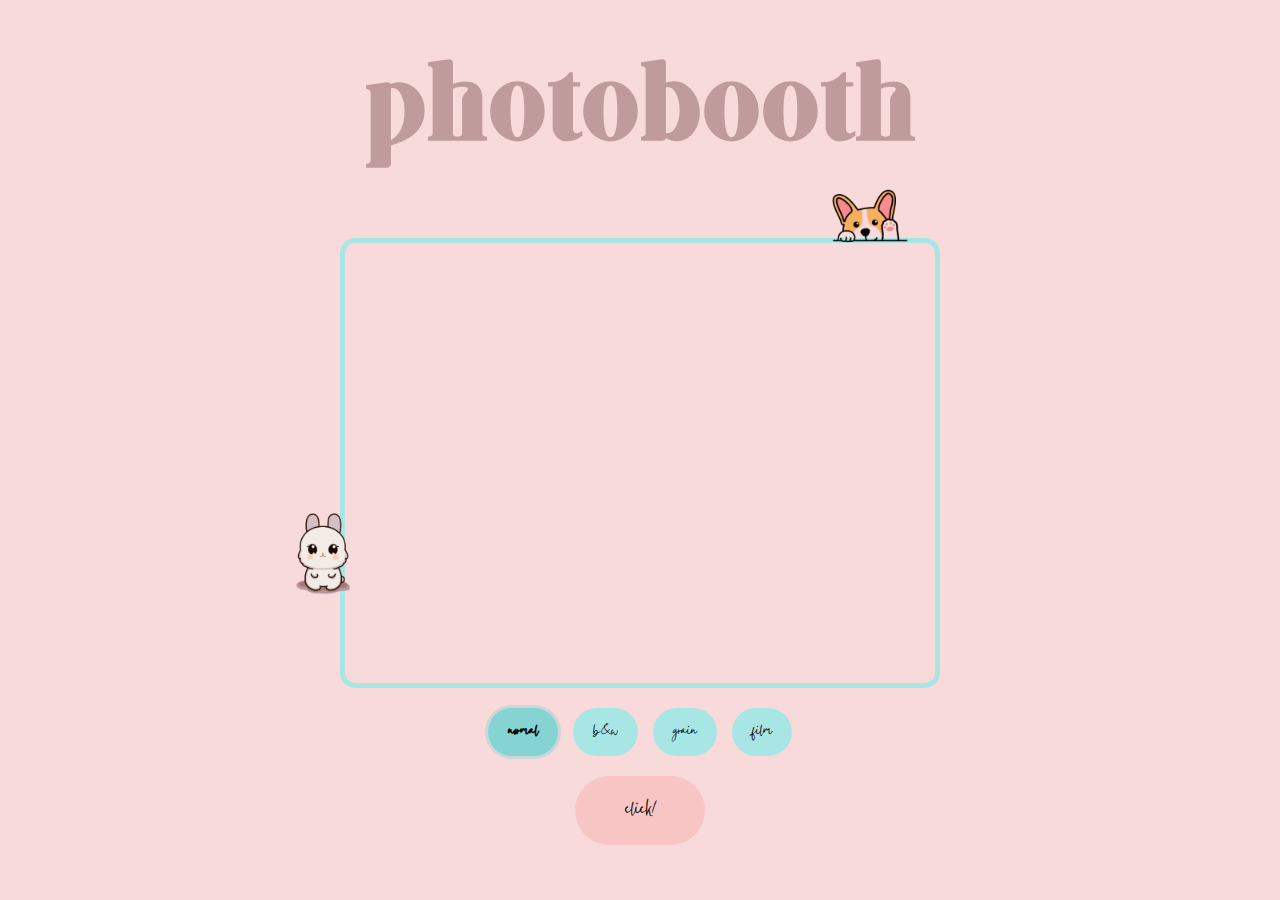
<file: index.html>
<!DOCTYPE html>
<html lang="en">
<head>
    <meta charset="UTF-8">
    <meta name="viewport" content="width=device-width, initial-scale=1.0">
    <link href="https://api.fontshare.com/v2/css?f[]=tan-monsieur@400&display=swap" rel="stylesheet">
    <!-- Add Giaza font -->
    <link href="https://api.fontshare.com/v2/css?f[]=giaza@400&display=swap" rel="stylesheet">
    <title>Photobooth</title>
    <link rel="stylesheet" href="style.css">
</head>
<body>
    <div class="photobooth-container">
        <h1>photobooth</h1>
        
        <div class="camera-container-wrapper">
            <img src="dog.png" alt="Corgi" class="cute-icon corgi">
            <div class="camera-container">
                <video id="camera" autoplay playsinline></video>
                <canvas id="canvas" style="display: none;"></canvas>
                <div id="countdown" class="countdown"></div>
            </div>
            <img src="rabbit.png" alt="Rabbit" class="cute-icon hamster">
        </div>
        
        <div class="filter-options">
            <button class="filter-btn active" data-filter="normal">normal</button>
            <button class="filter-btn" data-filter="bw">b&w</button>
            <button class="filter-btn" data-filter="grain">grain</button>
            <button class="filter-btn" data-filter="film">film</button>
        </div>
        
        <button id="capture-btn" class="capture-btn">click!</button>
    </div>

    <script src="script.js"></script>
</body>
</html>
</file>
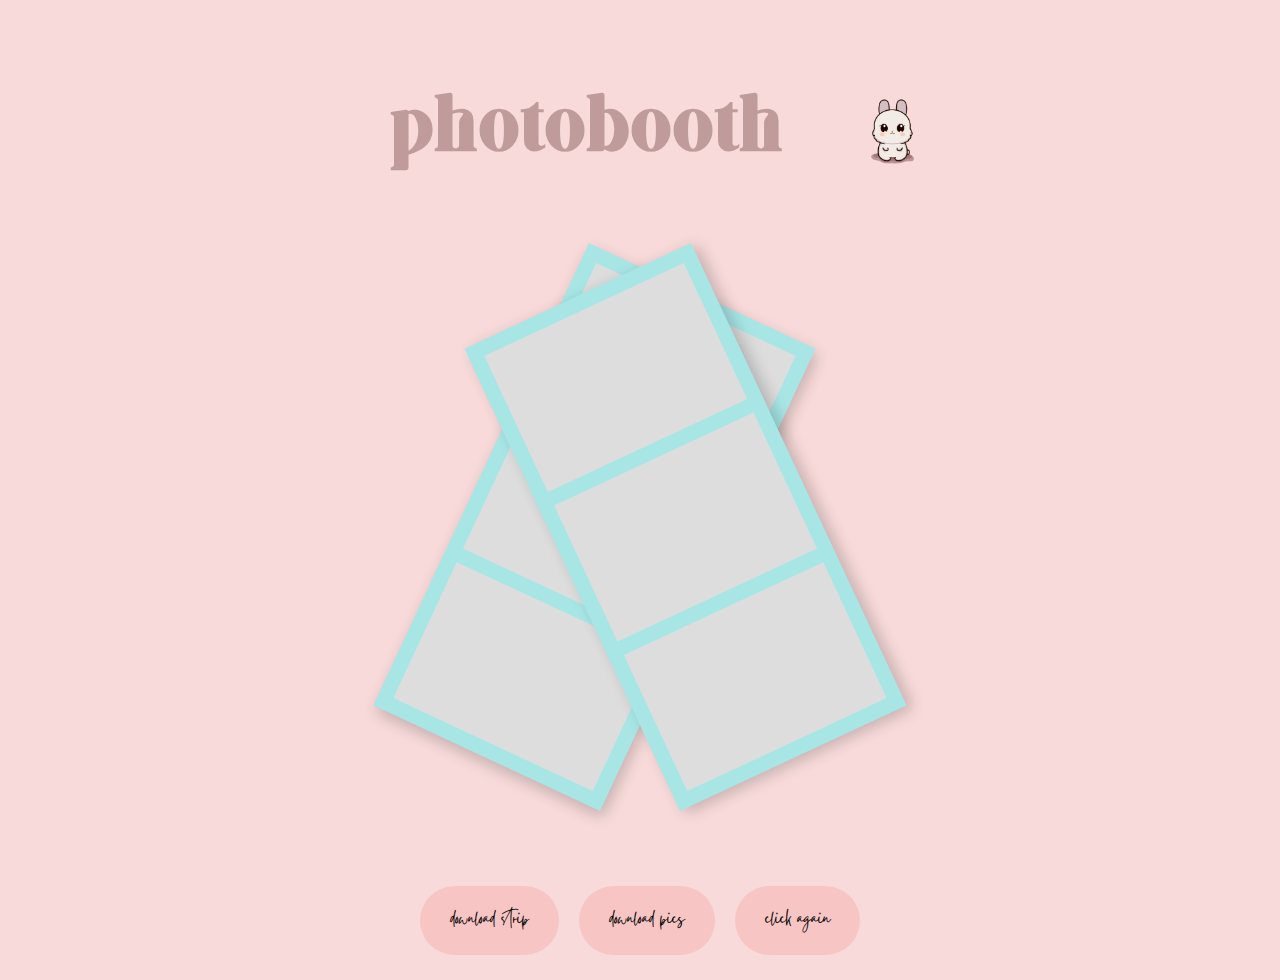
<file: collage.html>
<!DOCTYPE html>
<html lang="en">
<head>
    <meta charset="UTF-8">
    <meta name="viewport" content="width=device-width, initial-scale=1.0">
    <link href="https://api.fontshare.com/v2/css?f[]=tan-monsieur@400&display=swap" rel="stylesheet">
    <title>Your Photobooth Strip</title>
    <link rel="stylesheet" href="style.css">
</head>
<body>
    <div class="collage-container">
        <div class="title-with-bunny">
            <h2>PHOTOBOOTH</h2>
            <img src="rabbit.png" alt="Bunny" class="bunny-img">
        </div>
        <div id="photo-collage" class="photo-strip">
            <div class="strip-left">
                <div class="strip-photo" id="strip-left-1"></div>
                <div class="strip-photo" id="strip-left-2"></div>
                <div class="strip-photo" id="strip-left-3"></div>
            </div>
            
            <div class="strip-right">
                <div class="strip-photo" id="strip-right-1"></div>
                <div class="strip-photo" id="strip-right-2"></div>
                <div class="strip-photo" id="strip-right-3"></div>
            </div>
        </div>
        
        <div class="download-buttons">
            <button id="download-strip-btn" class="download-btn">download strip</button>
            <button id="download-photos-btn" class="download-btn">download pics</button>
            <button id="new-session-btn" class="download-btn">click again</button>
        </div>
    </div>

    <script>
        document.addEventListener('DOMContentLoaded', () => {
            const capturedPhotosData = JSON.parse(sessionStorage.getItem('capturedPhotos')) || [];
            const photoStrip = sessionStorage.getItem('photoStrip');
            
            // Display individual photos in the strips
            if (capturedPhotosData.length > 0) {
                // Left strip
                for (let i = 0; i < capturedPhotosData.length && i < 3; i++) {
                    const photoDiv = document.getElementById(`strip-left-${i+1}`);
                    // Handle both old format (string) and new format (object with image and filter)
                    const photoSrc = typeof capturedPhotosData[i] === 'string' ? 
                        capturedPhotosData[i] : capturedPhotosData[i].image;
                    photoDiv.innerHTML = `<img src="${photoSrc}" alt="Photo ${i+1}">`;
                }
                
                // Right strip (using same photos)
                for (let i = 0; i < capturedPhotosData.length && i < 3; i++) {
                    const photoDiv = document.getElementById(`strip-right-${i+1}`);
                    // Handle both old format (string) and new format (object with image and filter)
                    const photoSrc = typeof capturedPhotosData[i] === 'string' ? 
                        capturedPhotosData[i] : capturedPhotosData[i].image;
                    photoDiv.innerHTML = `<img src="${photoSrc}" alt="Photo ${i+1}">`;
                }
            }
            
            // Download strip button functionality
            document.getElementById('download-strip-btn').addEventListener('click', () => {
                // Always generate the strip fresh when the button is clicked
                const photos = capturedPhotosData.map(photo => {
                    return typeof photo === 'string' ? photo : photo.image;
                });
                createAndDownloadPhotoStrip(photos);
            });
            
            // Download individual photos
            document.getElementById('download-photos-btn').addEventListener('click', () => {
                if (capturedPhotosData.length > 0) {
                    capturedPhotosData.forEach((photo, index) => {
                        const photoSrc = typeof photo === 'string' ? photo : photo.image;
                        const link = document.createElement('a');
                        link.href = photoSrc;
                        link.download = `photobooth_photo_${index+1}.png`;
                        document.body.appendChild(link);
                        
                        // Add a small delay between downloads
                        setTimeout(() => {
                            link.click();
                            document.body.removeChild(link);
                        }, 300 * index);
                    });
                }
            });
            
            // New session button
            document.getElementById('new-session-btn').addEventListener('click', () => {
                sessionStorage.removeItem('capturedPhotos');
                sessionStorage.removeItem('photoStrip');
                window.location.href = 'index.html';
            });
            
            // Helper function to create and download collage if needed
            function createAndDownloadPhotoStrip(photos) {
                if (photos.length === 0) return;
                
                const stripCanvas = document.createElement('canvas');
                stripCanvas.width = 800;
                stripCanvas.height = 700;
                const ctx = stripCanvas.getContext('2d');
                
                // Fill with background color
                ctx.fillStyle = '#f8dada';
                ctx.fillRect(0, 0, stripCanvas.width, stripCanvas.height);
                
                // Draw title
                ctx.fillStyle = '#000';
                ctx.font = 'bold 40px "Tan Monsieur", sans-serif';
                ctx.textAlign = 'left';
                ctx.fillText('PHOTOBOOTH', 20, 50);
                
                // Draw photo strips
                const stripWidth = 220;
                const stripPadding = 15;
                const photoHeight = 150;
                const gap = 15;
                
                // Strip backgrounds
                ctx.fillStyle = '#a8e6e6';
                ctx.fillRect(100, 80, stripWidth, 3 * photoHeight + 2 * gap + 2 * stripPadding);
                ctx.fillRect(100 + stripWidth + 60, 80, stripWidth, 3 * photoHeight + 2 * gap + 2 * stripPadding);
                
                // Create a counter to track when all images have been processed
                let loadedImages = 0;
                const totalImagesToLoad = (photos.length * 2) + 1; // Photos * 2 (for left and right) + bunny
                
                // Draw the photos and handle the download after all images loaded
                function drawPhotosAndDownload() {
                    loadedImages++;
                    
                    // Only proceed when all images are loaded
                    if (loadedImages === totalImagesToLoad) {
                        // Generate the final image and trigger download
                        const stripImage = stripCanvas.toDataURL('image/png');
                        
                        // Create download link
                        const link = document.createElement('a');
                        link.href = stripImage;
                        link.download = 'photobooth_strip.png';
                        document.body.appendChild(link);
                        link.click();
                        document.body.removeChild(link);
                        
                        // Store in session storage for future use
                        sessionStorage.setItem('photoStrip', stripImage);
                    }
                }
                
                // Add the bunny image - updated position to be next to PHOTOBOOTH text
                const bunny = new Image();
                bunny.onload = () => {
                    ctx.drawImage(bunny, 230, 20, 80, 80); // Positioned next to "PHOTOBOOTH" text
                    drawPhotosAndDownload();
                };
                bunny.onerror = () => {
                    console.error('Error loading bunny image');
                    drawPhotosAndDownload(); // Continue even if image fails to load
                };
                bunny.src = 'rabbit.png';
                
                // Process each photo for both left and right strips
                for (let i = 0; i < photos.length && i < 3; i++) {
                    // Left strip photo
                    const leftImg = new Image();
                    leftImg.onload = () => {
                        ctx.drawImage(
                            leftImg, 
                            100 + stripPadding, 
                            80 + stripPadding + i * (photoHeight + gap), 
                            stripWidth - 2 * stripPadding, 
                            photoHeight
                        );
                        drawPhotosAndDownload();
                    };
                    leftImg.onerror = () => {
                        console.error(`Error loading left image ${i}`);
                        drawPhotosAndDownload(); // Continue even if image fails to load
                    };
                    leftImg.src = photos[i];
                    
                    // Right strip photo
                    const rightImg = new Image();
                    rightImg.onload = () => {
                        ctx.drawImage(
                            rightImg, 
                            100 + stripWidth + 60 + stripPadding, 
                            80 + stripPadding + i * (photoHeight + gap), 
                            stripWidth - 2 * stripPadding, 
                            photoHeight
                        );
                        drawPhotosAndDownload();
                    };
                    rightImg.onerror = () => {
                        console.error(`Error loading right image ${i}`);
                        drawPhotosAndDownload(); // Continue even if image fails to load
                    };
                    rightImg.src = photos[i];
                }
            }
        });
    </script>
</body>
</html>
</file>
<file: style.css>
@font-face {
    font-family: 'Giaza';
    src: url('Giaza.otf') format('opentype');
    font-weight: normal;
    font-style: normal;
}


@font-face {
    font-family: 'Gistesy';
    src: url('Gistesy.ttf') format('truetype');
    font-weight: normal;
    font-style: normal;
}


* {
    margin: 0;
    padding: 0;
    box-sizing: border-box;
}

body {
    font-family: 'Tan Monsieur', sans-serif;
    background-color: #f8dada;
    height: 100vh;
    display: flex;
    justify-content: center;
    align-items: center;
}
.title-with-bunny {
    display: flex;
    align-items: center;
    justify-content: flex-start;
    gap: 15px;
    padding-left: 20px;
    margin-top: 150px;
    margin-bottom: 10px;
}

.title-with-bunny h2 {
    font-size: 5rem;
    font-family: 'Giaza', serif;
    text-transform: lowercase;
    color: rgba(65, 16, 16, 0.31);
    margin: 0;
}

.bunny-img {
    width: 80px;
    height: 80px;
    object-fit: contain;
}


h1 {
    font-size: 7rem;
    margin-bottom: 70px;
    position: relative;
    display: inline-block;
    font-family: 'Giaza', serif;
    text-transform: lowercase;
    color: rgba(65, 16, 16, 0.31);
}

h2 {
    font-size: 5rem;
    margin-top: 150px;
    margin-bottom: 10px;
    position: relative;
    display: inline-block;
    font-family: 'Giaza', serif;
    text-transform: lowercase;
    color: rgba(65, 16, 16, 0.31);
   
    
}

#camera {
    width: 100%;
    height: 100%;
    object-fit: cover;
    transform: scaleX(-1); 
}

.countdown {
    position: absolute;
    top: 50%;
    left: 50%;
    transform: translate(-50%, -50%);
    font-size: 8rem;
    color: white;
    text-shadow: 2px 2px 8px rgba(0, 0, 0, 0.8);
    z-index: 10;
    display: none;
    font-family: 'Orbitron', sans-serif; 
}

/* Buttons */
.capture-btn, .download-btn {
    padding: 15px 50px;
    font-size: 1.5rem;
    font-family: 'Gistesy', sans-serif;
    background-color: #f8c5c5;
    border: none;
    border-radius: 50px;
    cursor: pointer;
    transition: all 0.3s ease;
}

.capture-btn:hover, .download-btn:hover {
    background-color: #f1a5a5;
    transform: scale(1.05);
}

/* Animals */
.animals {
    position: absolute;
    width: 100%;
    height: 100%;
    pointer-events: none;
}


.camera-container-wrapper {
    position: relative;
    width: 100%;
    max-width: 600px;
    margin: 0 auto 20px;
}

.camera-container {
    position: relative;
    width: 100%;
    height: 450px;
    border-radius: 15px;
    overflow: hidden;
    border: 5px solid #a8e6e6;
}

.cute-icon {
    position: absolute;
    width: 100px;
    height: 100px;
    z-index: 5;
}

.corgi {
    top: -72px;
    right: 20px;
}

.hamster {
    top: 70%;
    left: -70px;
    transform: translateY(-50%);
}

.photobooth-container {
    position: relative;
    width: 100%;
    max-width: 800px;
    padding: 20px 70px;
    text-align: center;
}


.collage-container {
    text-align: center;
    padding: 20px;
    max-width: 800px;
    margin: 0 auto;
    position: relative;
}


.collage-container h2 {
    width: 100%;
    text-align: left;
    padding-left: 20px;
}


.bunny {
    position: absolute;
    
    top: 60px;
    
    left: 250px;
    width: 80px;
    height: 80px;
    background-image: url('rabbit.png');
    background-size: contain;
    background-repeat: no-repeat;
    z-index: 5;
}

.photo-strip {
    display: flex;
    justify-content: center;
    margin: 100px 0 70px 0;
    gap: 60px;
    position: relative;
}

.photo-strip::before {
    content: none;
}

.strip-left {
    width: 250px;
    padding: 15px;
    background-color: #a8e6e6;
    display: flex;
    flex-direction: column;
    gap: 15px;
    transform: rotate(25deg);
    box-shadow: 5px 5px 15px rgba(0, 0, 0, 0.2);
}

.strip-right {
    width: 250px;
    padding: 15px;
    background-color: #a8e6e6;
    display: flex;
    flex-direction: column;
    gap: 15px;
    transform: rotate(-25deg);
    box-shadow: 5px 5px 15px rgba(0, 0, 0, 0.2);
}


.strip-left {
    transform-origin: right bottom;
    margin-right: 50px;
    margin-top: 30px;
}

.strip-right {
    transform-origin: left bottom;
    margin-left: -30px;
    margin-top: 30px;
}

.strip-photo {
    width: 100%;
    height: 150px;
    background-color: #ddd;
    overflow: hidden;
}

.strip-photo img {
    width: 100%;
    height: 100%;
    object-fit: cover;
}

.download-buttons {
    display: flex;
    justify-content: center;
    flex-wrap: wrap;
    gap: 10px;
    margin-top: 70px;
}

.download-btn {
    padding: 15px 30px;
    font-size: 1.5rem;
    margin: 5px;
}

/* Filter Options Styling */
.filter-options {
    display: flex;
    justify-content: center;
    gap: 15px;
    margin-bottom: 20px;
}

.filter-btn {
    padding: 8px 20px;
    font-size: 1.2rem;
    font-family: 'Gistesy', sans-serif;
    background-color: #a8e6e6;
    border: none;
    border-radius: 25px;
    cursor: pointer;
    transition: all 0.2s ease;
}

.filter-btn:hover {
    background-color: #86d3d3;
    transform: scale(1.05);
}

.filter-btn.active {
    background-color: #86d3d3;
    box-shadow: 0 0 0 3px rgba(134, 211, 211, 0.4);
    font-weight: bold;
}


.filter-normal {
    filter: none;
}

.filter-bw {
    filter: grayscale(100%);
}

.filter-grain {
    filter: contrast(120%) brightness(110%);
    
}

.filter-film {
    filter: contrast(110%) saturate(85%) brightness(110%);
}


.vignette-overlay {
    position: absolute;
    top: 0;
    left: 0;
    right: 0;
    bottom: 0;
    background: radial-gradient(circle, transparent 60%, rgba(0, 0, 0, 0.4) 140%);
    pointer-events: none;
    z-index: 3;
}
</file>
